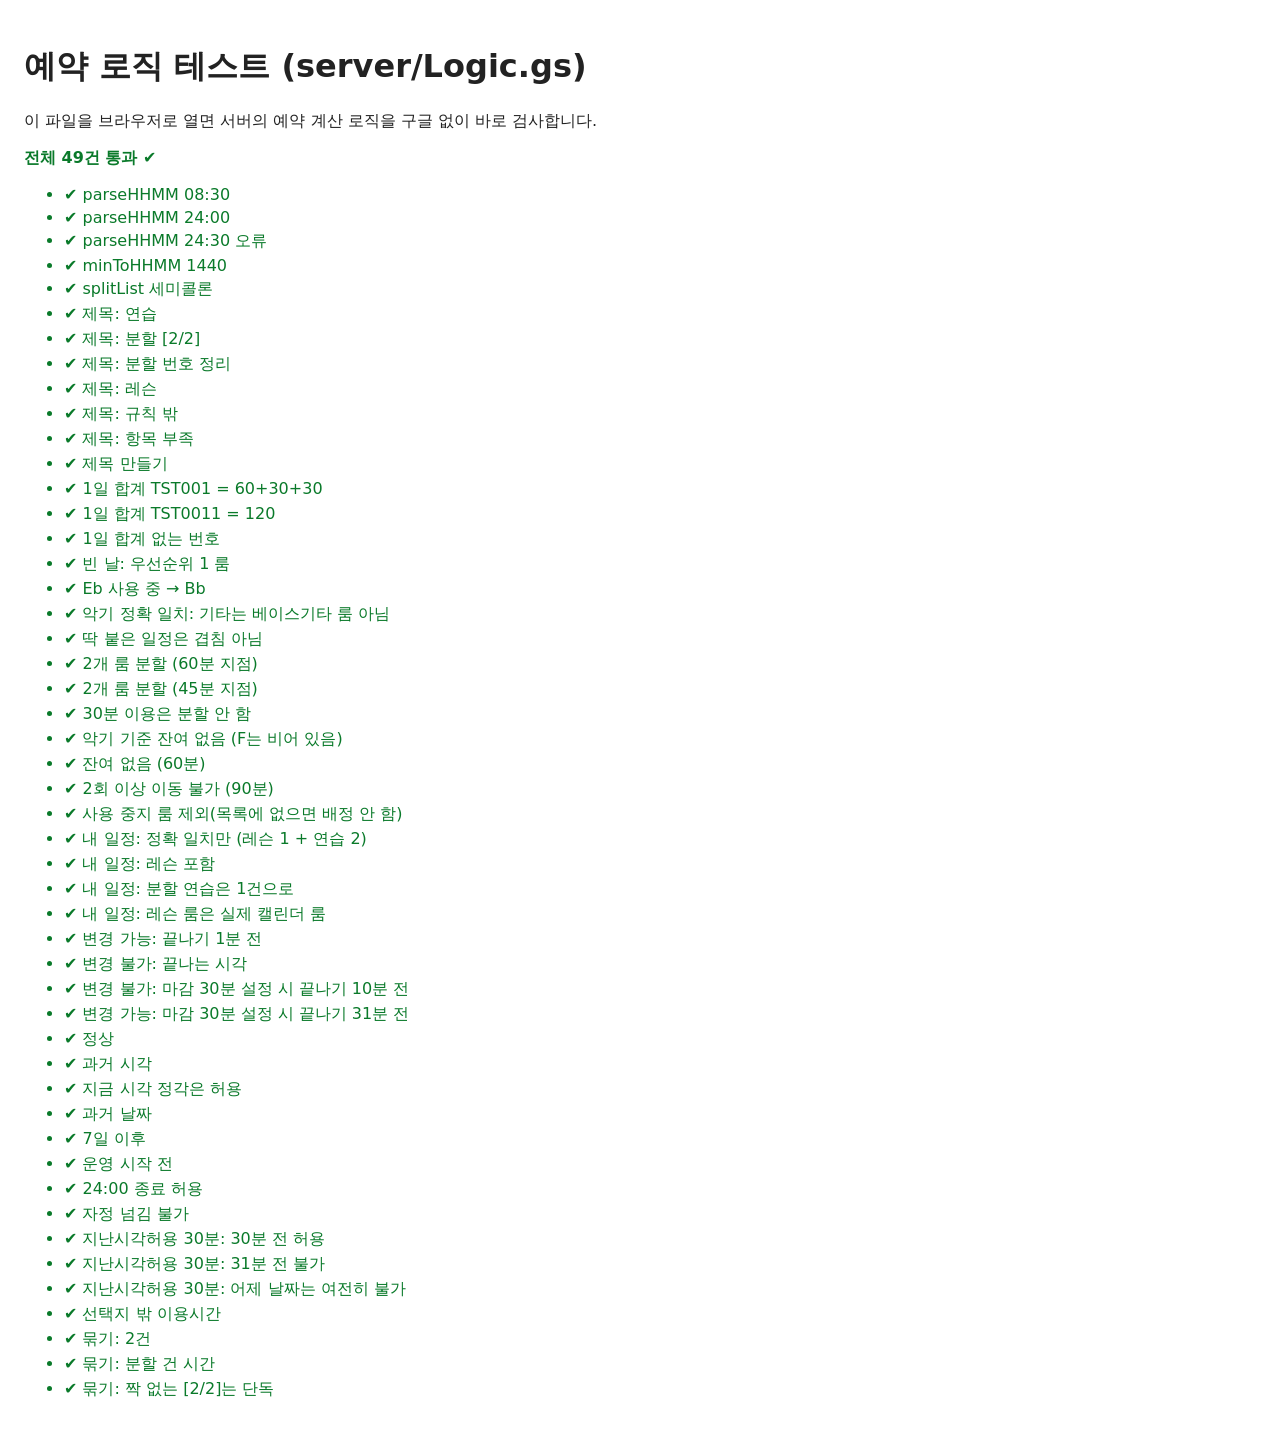
<file: tests/logic-test.html>
<!DOCTYPE html>
<html lang="ko">
<head>
  <meta charset="UTF-8">
  <title>예약 로직 테스트</title>
  <style>
    body { font-family: system-ui, sans-serif; padding: 16px; background: #fff; color: #222; }
    .pass { color: #0a7a2a; } .fail { color: #c0392b; font-weight: bold; }
    li { margin: 4px 0; }
  </style>
</head>
<body>
  <h1>예약 로직 테스트 (server/Logic.gs)</h1>
  <p>이 파일을 브라우저로 열면 서버의 예약 계산 로직을 구글 없이 바로 검사합니다.</p>
  <p id="summary"></p>
  <ul id="out"></ul>

  <script src="../server/Logic.gs"></script>
  <script>
    const results = [];
    function eq(name, actual, expected) {
      const a = JSON.stringify(actual), e = JSON.stringify(expected);
      results.push({ name: name, ok: a === e, detail: a === e ? '' : ' → 실제 ' + a + ' / 기대 ' + e });
    }
    const T = function (h, m) { return new Date(2026, 10, 20, h, m || 0).getTime(); };   // 2026-11-20 h:m
    const ST = { minSegmentMin: 30, splitStepMin: 15, splitMinDuration: 60 };
    const ROOMS = [
      { id: 'R1', name: 'Eb', priority: 1, instruments: ['피아노', '보컬', '기타'] },
      { id: 'R2', name: 'Bb', priority: 2, instruments: ['피아노', '드럼'] },
      { id: 'R3', name: 'F', priority: 3, instruments: ['보컬', '기타', '베이스기타'] },
      { id: 'R4', name: 'Db', priority: 4, instruments: ['피아노'] }
    ];
    const ev = function (roomId, h1, m1, h2, m2, title) { return { roomId: roomId, start: T(h1, m1), end: T(h2, m2), title: title || '' }; };
    const alloc = function (events, instrument, s, e) {
      const r = allocateRooms_({ events: events, rooms: ROOMS, instrument: instrument, start: s, end: e, settings: ST });
      return r.ok ? r.segments.map(function (x) { return x.room.name + ' ' + new Date(x.start).toTimeString().slice(0, 5) + '-' + new Date(x.end).toTimeString().slice(0, 5) + (x.part ? ' ' + x.part : ''); }) : r.reason;
    };

    // --- 시각 변환 ---
    eq('parseHHMM 08:30', parseHHMM_('08:30'), 510);
    eq('parseHHMM 24:00', parseHHMM_('24:00'), 1440);
    eq('parseHHMM 24:30 오류', isNaN(parseHHMM_('24:30')), true);
    eq('minToHHMM 1440', minToHHMM_(1440), '24:00');
    eq('splitList 세미콜론', splitList_(' 피아노; 보컬 ;'), ['피아노', '보컬']);

    // --- 제목 해석 ---
    eq('제목: 연습', parseEventTitle_('(연습)Bb_조항빈_피아노_PAM004'),
      { type: '연습', roomName: 'Bb', studentName: '조항빈', instrument: '피아노', studentNo: 'PAM004', part: '' });
    eq('제목: 분할 [2/2]', parseEventTitle_('(연습)Bb_조항빈_피아노_PAM004 [2/2]').part, '2/2');
    eq('제목: 분할 번호 정리', parseEventTitle_('(연습)Bb_조항빈_피아노_pam004 [1/2]').studentNo, 'PAM004');
    eq('제목: 레슨', parseEventTitle_('(레슨)Eb_김_보컬_PAM010').type, '레슨');
    eq('제목: 규칙 밖', parseEventTitle_('강사 개인연습'), null);
    eq('제목: 항목 부족', parseEventTitle_('(연습)Bb_피아노'), null);
    eq('제목 만들기', buildPracticeTitle_('Eb', '김', '피아노', 'TST001', '1/2'), '(연습)Eb_김_피아노_TST001 [1/2]');

    // --- 1일 한도 집계: 정확 일치 + 연습만 ---
    const dayEvents = [
      { start: T(10), end: T(11), title: '(연습)Db_김_피아노_TST001' },
      { start: T(10), end: T(12), title: '(연습)Eb_이_기타_TST0011' },          // 번호가 겹치지만 다른 사람
      { start: T(14), end: T(15), title: '(레슨)Bb_김_피아노_TST001' },          // 레슨은 제외
      { start: T(18), end: T(18, 30), title: '(연습)Eb_김_피아노_TST001 [1/2]' },
      { start: T(18, 30), end: T(19), title: '(연습)Bb_김_피아노_TST001 [2/2]' },
      { start: T(20), end: T(21), title: 'TST001 개인 메모' }                     // 규칙 밖
    ];
    eq('1일 합계 TST001 = 60+30+30', sumDailyPracticeMinutes_(dayEvents, 'TST001'), 120);
    eq('1일 합계 TST0011 = 120', sumDailyPracticeMinutes_(dayEvents, 'tst0011'), 120);
    eq('1일 합계 없는 번호', sumDailyPracticeMinutes_(dayEvents, 'TST00'), 0);

    // --- 룸 배정 ---
    eq('빈 날: 우선순위 1 룸', alloc([], '피아노', T(10), T(11)), ['Eb 10:00-11:00']);
    eq('Eb 사용 중 → Bb', alloc([ev('R1', 10, 0, 11, 0)], '피아노', T(10), T(11)), ['Bb 10:00-11:00']);
    eq('악기 정확 일치: 기타는 베이스기타 룸 아님', alloc([ev('R1', 10, 0, 11, 0)], '기타', T(10), T(11)), ['F 10:00-11:00']);
    eq('딱 붙은 일정은 겹침 아님', alloc([ev('R1', 9, 0, 10, 0), ev('R1', 11, 0, 12, 0)], '피아노', T(10), T(11)), ['Eb 10:00-11:00']);
    // 분할: Eb 19-20 / Bb 18-19 / Db 18-20 사용 중, 피아노 18-20 요청
    const splitEv = [ev('R1', 19, 0, 20, 0), ev('R2', 18, 0, 19, 0), ev('R4', 18, 0, 20, 0)];
    eq('2개 룸 분할 (60분 지점)', alloc(splitEv, '피아노', T(18), T(20)), ['Eb 18:00-19:00 1/2', 'Bb 19:00-20:00 2/2']);
    // 분할: 15분 단위 지점
    const splitEv2 = [ev('R1', 18, 45, 20, 0), ev('R2', 18, 0, 18, 45), ev('R4', 18, 0, 20, 0)];
    eq('2개 룸 분할 (45분 지점)', alloc(splitEv2, '피아노', T(18), T(19, 30)), ['Eb 18:00-18:45 1/2', 'Bb 18:45-19:30 2/2']);
    eq('30분 이용은 분할 안 함', alloc([ev('R1', 18, 0, 18, 15), ev('R2', 18, 15, 18, 30), ev('R4', 18, 0, 19, 0)], '피아노', T(18), T(18, 30)), '해당 시간·악기 기준 잔여 연습실 없음');
    // 실패 사유
    const busyPiano = [ev('R1', 10, 0, 12, 0), ev('R2', 10, 0, 12, 0), ev('R4', 10, 0, 12, 0)];
    eq('악기 기준 잔여 없음 (F는 비어 있음)', alloc(busyPiano, '피아노', T(10), T(11)), '해당 시간·악기 기준 잔여 연습실 없음');
    const allBusy = [ev('R1', 15, 0, 16, 0), ev('R2', 15, 0, 16, 0), ev('R3', 15, 0, 16, 0), ev('R4', 15, 0, 16, 0)];
    eq('잔여 없음 (60분)', alloc(allBusy, '피아노', T(15), T(16)), '해당 시간 잔여 연습실 없음');
    eq('2회 이상 이동 불가 (90분)', alloc(allBusy, '피아노', T(15), T(16, 30)), '2회 이상 방 이동 예약 불가');
    eq('사용 중지 룸 제외(목록에 없으면 배정 안 함)',
      allocateRooms_({ events: [], rooms: ROOMS.filter(function (r) { return r.id !== 'R1'; }), instrument: '피아노', start: T(10), end: T(11), settings: ST }).segments[0].room.name, 'Bb');

    // --- 내 일정 고르기 (연습 + 레슨) ---
    const MYEV = [
      { roomName: 'Bb', start: 1, end: 2, title: '(레슨)Bb_김테스트_피아노_TST001' },
      { roomName: 'Eb', start: 3, end: 4, title: '(연습)Eb_김테스트_피아노_TST001 [1/2]' },
      { roomName: 'Bb', start: 4, end: 5, title: '(연습)Bb_김테스트_피아노_TST001 [2/2]' },
      { roomName: 'Eb', start: 6, end: 7, title: '(연습)Eb_이테스트_기타_TST0011' },
      { roomName: 'Db', start: 8, end: 9, title: '(레슨)Db_이테스트_기타_TST0011' },
      { roomName: 'Eb', start: 10, end: 11, title: '강사 개인연습' }
    ];
    const mine = pickMySchedule_(MYEV, { TST001: { name: '김테스트' } });
    eq('내 일정: 정확 일치만 (레슨 1 + 연습 2)', mine.length, 3);
    eq('내 일정: 레슨 포함', mine.filter(function (x) { return x.type === '레슨'; }).length, 1);
    eq('내 일정: 분할 연습은 1건으로', groupSplitBookings_(mine).length, 2);
    eq('내 일정: 레슨 룸은 실제 캘린더 룸', mine[0].roomName, 'Bb');
    // --- 변경·취소 가능 시한 ---
    const END = 1000 * 60000;
    eq('변경 가능: 끝나기 1분 전', canChangeBooking_(END, END - 60000, 0), true);
    eq('변경 불가: 끝나는 시각', canChangeBooking_(END, END, 0), false);
    eq('변경 불가: 마감 30분 설정 시 끝나기 10분 전', canChangeBooking_(END, END - 600000, 30), false);
    eq('변경 가능: 마감 30분 설정 시 끝나기 31분 전', canChangeBooking_(END, END - 31 * 60000, 30), true);


    const SET = { durations: [30, 60, 90, 120], openMin: 480, closeMin: 1440, bookableDays: 7 };
    const DATES = ['2026-11-20', '2026-11-21', '2026-11-22', '2026-11-23', '2026-11-24', '2026-11-25', '2026-11-26'];
    const timing = function (dateKey, start, dur, nowMin) {
      return checkBookingTiming_({ dateKey: dateKey, startMin: parseHHMM_(start), duration: dur, todayKey: '2026-11-20', nowMin: nowMin || 600, dates: DATES, settings: SET });
    };
    eq('정상', timing('2026-11-21', '10:00', 60), '');
    eq('과거 시각', timing('2026-11-20', '09:59', 60), '과거 시간 예약 불가');
    eq('지금 시각 정각은 허용', timing('2026-11-20', '10:00', 60), '');
    eq('과거 날짜', timing('2026-11-19', '10:00', 60), '과거 시간 예약 불가');
    eq('7일 이후', timing('2026-11-27', '10:00', 60), '현재로부터 7일 이후 날짜 예약 불가');
    eq('운영 시작 전', timing('2026-11-21', '07:59', 30), '연습실 운영시간 외 예약 불가');
    eq('24:00 종료 허용', timing('2026-11-21', '23:00', 60), '');
    eq('자정 넘김 불가', timing('2026-11-21', '23:31', 30), '연습실 운영시간 외 예약 불가');
    const SETG = Object.assign({}, SET, { pastGraceMin: 30 });
    const timingG = function (start, nowMin) {
      return checkBookingTiming_({ dateKey: '2026-11-20', startMin: parseHHMM_(start), duration: 60, todayKey: '2026-11-20', nowMin: nowMin, dates: DATES, settings: SETG });
    };
    eq('지난시각허용 30분: 30분 전 허용', timingG('14:50', 920), '');
    eq('지난시각허용 30분: 31분 전 불가', timingG('14:49', 920), '지난 시각 예약 불가 (현재 시각 30분 전까지만 가능)');
    eq('지난시각허용 30분: 어제 날짜는 여전히 불가', checkBookingTiming_({ dateKey: '2026-11-19', startMin: 1430, duration: 30, todayKey: '2026-11-20', nowMin: 5, dates: DATES, settings: SETG }), '과거 시간 예약 불가');
    eq('선택지 밖 이용시간', timing('2026-11-21', '10:00', 45), '선택할 수 없는 이용 시간입니다');

    // --- 분할 예약 묶기 ---
    const items = [
      { studentNo: 'A', roomName: 'Bb', start: T(19), end: T(20), part: '2/2' },
      { studentNo: 'A', roomName: 'Eb', start: T(18), end: T(19), part: '1/2' },
      { studentNo: 'A', roomName: 'Db', start: T(10), end: T(11), part: '' }
    ];
    const grouped = groupSplitBookings_(items);
    eq('묶기: 2건', grouped.length, 2);
    eq('묶기: 분할 건 시간', [new Date(grouped[1].start).getHours(), new Date(grouped[1].end).getHours(), grouped[1].segments.length], [18, 20, 2]);
    eq('묶기: 짝 없는 [2/2]는 단독', groupSplitBookings_([items[0]]).length, 1);

    // 결과 표시
    const fails = results.filter(function (r) { return !r.ok; });
    document.getElementById('summary').innerHTML = fails.length
      ? '<b class="fail">실패 ' + fails.length + '건 / 전체 ' + results.length + '건</b>'
      : '<b class="pass">전체 ' + results.length + '건 통과 ✔</b>';
    document.getElementById('out').innerHTML = results.map(function (r) {
      return '<li class="' + (r.ok ? 'pass' : 'fail') + '">' + (r.ok ? '✔ ' : '✘ ') + r.name + r.detail + '</li>';
    }).join('');
    window.TEST_RESULT = { total: results.length, fails: fails.map(function (f) { return f.name + f.detail; }) };
  </script>
</body>
</html>
</file>
